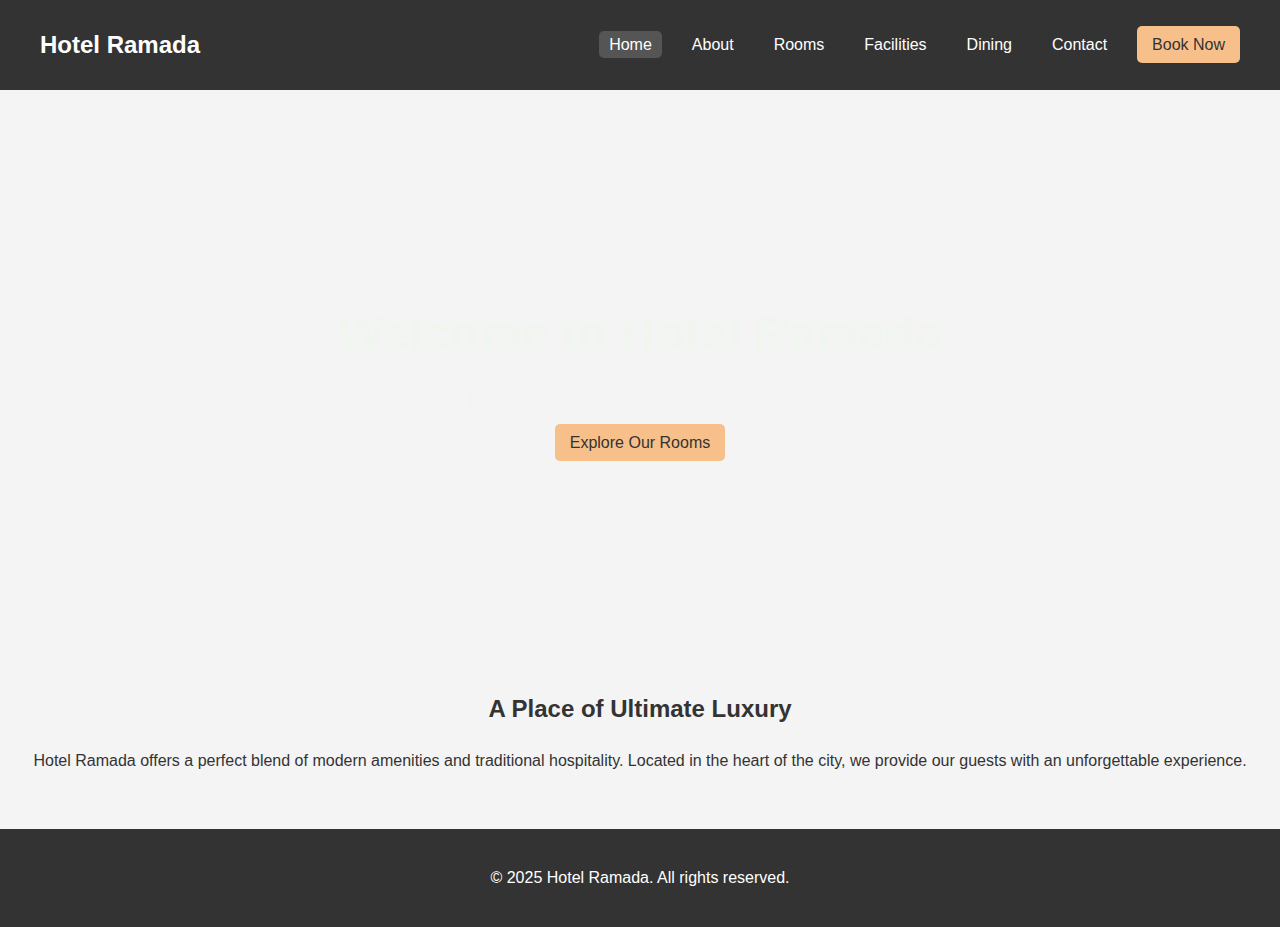
<file: index.html>
<!DOCTYPE html>
<html lang="en">
<head>
    <meta charset="UTF-8">
    <meta name="viewport" content="width=device-width, initial-scale=1.0">
    <title>Hotel Ramada - Home</title>
    <link rel="stylesheet" href="css/style.css">
</head>
<body>
    <header>
        <nav>
            <div class="logo">
                <a href="index.html">Hotel Ramada</a>
            </div>
            <ul>
                <li><a href="index.html" class="active">Home</a></li>
                <li><a href="about.html">About</a></li>
                <li><a href="rooms.html">Rooms</a></li>
                <li><a href="facilities.html">Facilities</a></li>
                <li><a href="dining.html">Dining</a></li>
                <li><a href="contact.html">Contact</a></li>
                <li><a href="booking.html" class="btn">Book Now</a></li>
            </ul>
        </nav>
    </header>

    <section class="hero">
        <div class="hero-content">
            <h1>Welcome to Hotel Ramada</h1>
            <p>Experience luxury and comfort like never before.</p>
            <a href="rooms.html" class="btn">Explore Our Rooms</a>
        </div>
    </section>

    <section class="intro">
        <h2>A Place of Ultimate Luxury</h2>
        <p>Hotel Ramada offers a perfect blend of modern amenities and traditional hospitality. Located in the heart of the city, we provide our guests with an unforgettable experience.</p>
    </section>

    <footer>
        <p>&copy; 2025 Hotel Ramada. All rights reserved.</p>
    </footer>

    <script src="js/script.js"></script>
</body>
</html>
</file>
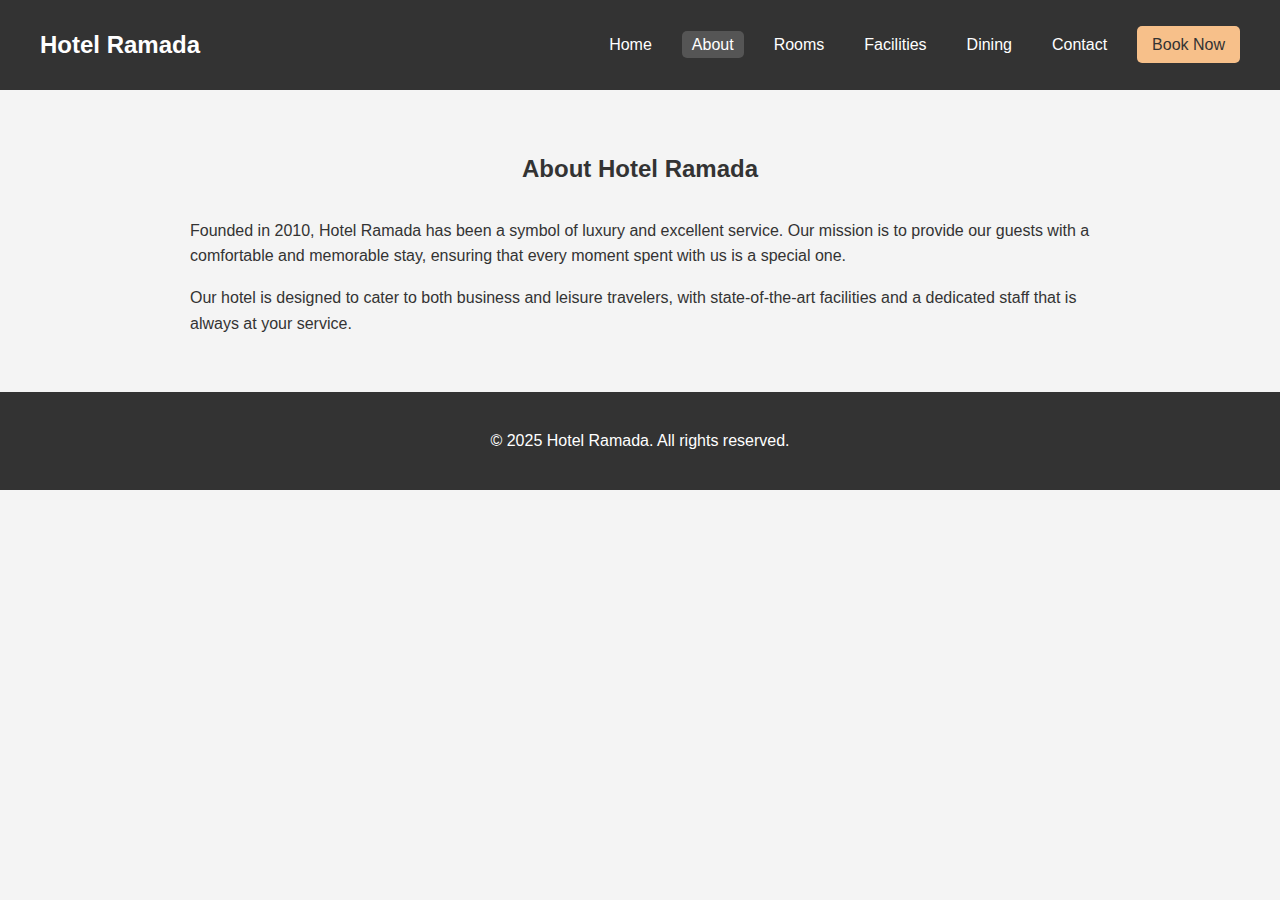
<file: about.html>
<!DOCTYPE html>
<html lang="en">
<head>
    <meta charset="UTF-8">
    <meta name="viewport" content="width=device-width, initial-scale=1.0">
    <title>About Us - Hotel Ramada</title>
    <link rel="stylesheet" href="css/style.css">
</head>
<body>
    <header>
        <nav>
            <div class="logo">
                <a href="index.html">Hotel Ramada</a>
            </div>
            <ul>
                <li><a href="index.html">Home</a></li>
                <li><a href="about.html" class="active">About</a></li>
                <li><a href="rooms.html">Rooms</a></li>
                <li><a href="facilities.html">Facilities</a></li>
                <li><a href="dining.html">Dining</a></li>
                <li><a href="contact.html">Contact</a></li>
                <li><a href="booking.html" class="btn">Book Now</a></li>
            </ul>
        </nav>
    </header>

    <main class="page-content">
        <h2>About Hotel Ramada</h2>
        <p>Founded in 2010, Hotel Ramada has been a symbol of luxury and excellent service. Our mission is to provide our guests with a comfortable and memorable stay, ensuring that every moment spent with us is a special one.</p>
        <p>Our hotel is designed to cater to both business and leisure travelers, with state-of-the-art facilities and a dedicated staff that is always at your service.</p>
    </main>

    <footer>
        <p>&copy; 2025 Hotel Ramada. All rights reserved.</p>
    </footer>
</body>
</html>
</file>
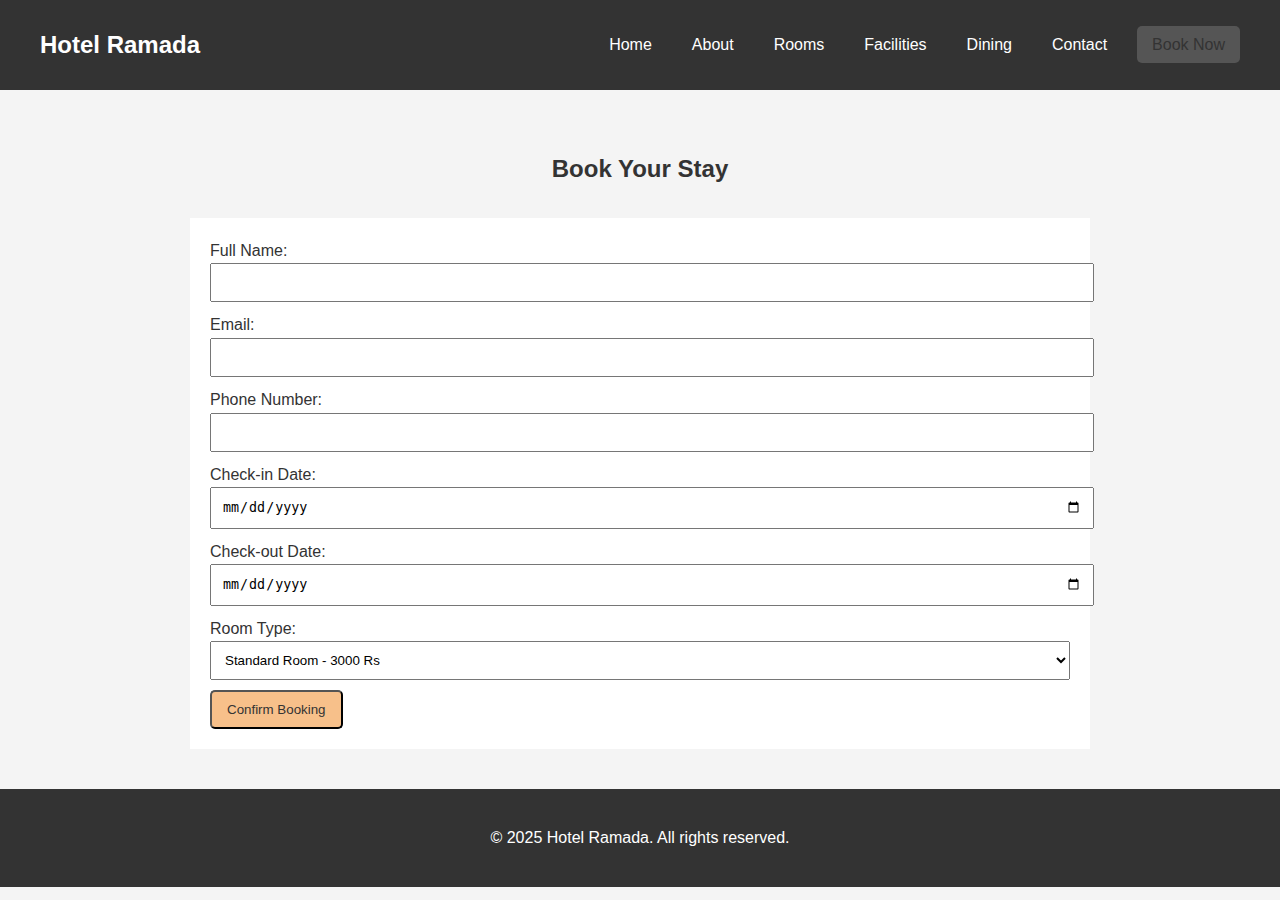
<file: booking.html>
<!DOCTYPE html>
<html lang="en">
<head>
    <meta charset="UTF-8">
    <meta name="viewport" content="width=device-width, initial-scale=1.0">
    <title>Book Your Stay - Hotel Ramada</title>
    <link rel="stylesheet" href="css/style.css">
</head>
<body>
    <header>
        <nav>
            <div class="logo">
                <a href="index.html">Hotel Ramada</a>
            </div>
            <ul>
                <li><a href="index.html">Home</a></li>
                <li><a href="about.html">About</a></li>
                <li><a href="rooms.html">Rooms</a></li>
                <li><a href="facilities.html">Facilities</a></li>
                <li><a href="dining.html">Dining</a></li>
                <li><a href="contact.html">Contact</a></li>
                <li><a href="booking.html" class="btn active">Book Now</a></li>
            </ul>
        </nav>
    </header>

    <main class="page-content">
        <h2>Book Your Stay</h2>
        <form id="bookingForm" class="booking-form">
            <label for="name">Full Name:</label>
            <input type="text" id="name" name="name" required>

            <label for="email">Email:</label>
            <input type="email" id="email" name="email" required>

            <label for="phone">Phone Number:</label>
            <input type="tel" id="phone" name="phone" required>

            <label for="checkin">Check-in Date:</label>
            <input type="date" id="checkin" name="checkin" required>

            <label for="checkout">Check-out Date:</label>
            <input type="date" id="checkout" name="checkout" required>

            <label for="room_type">Room Type:</label>
            <select id="room_type" name="room_type">
                <option value="standard">Standard Room - 3000 Rs</option>
                <option value="deluxe">Deluxe Room - 6000 Rs</option>
                <option value="suite">Suite Room - 10000 Rs</option>
            </select>

            <button type="submit" class="btn">Confirm Booking</button>
        </form>
    </main>

    <footer>
        <p>&copy; 2025 Hotel Ramada. All rights reserved.</p>
    </footer>
    <script src="js/script.js"></script>
</body>
</html>
</file>
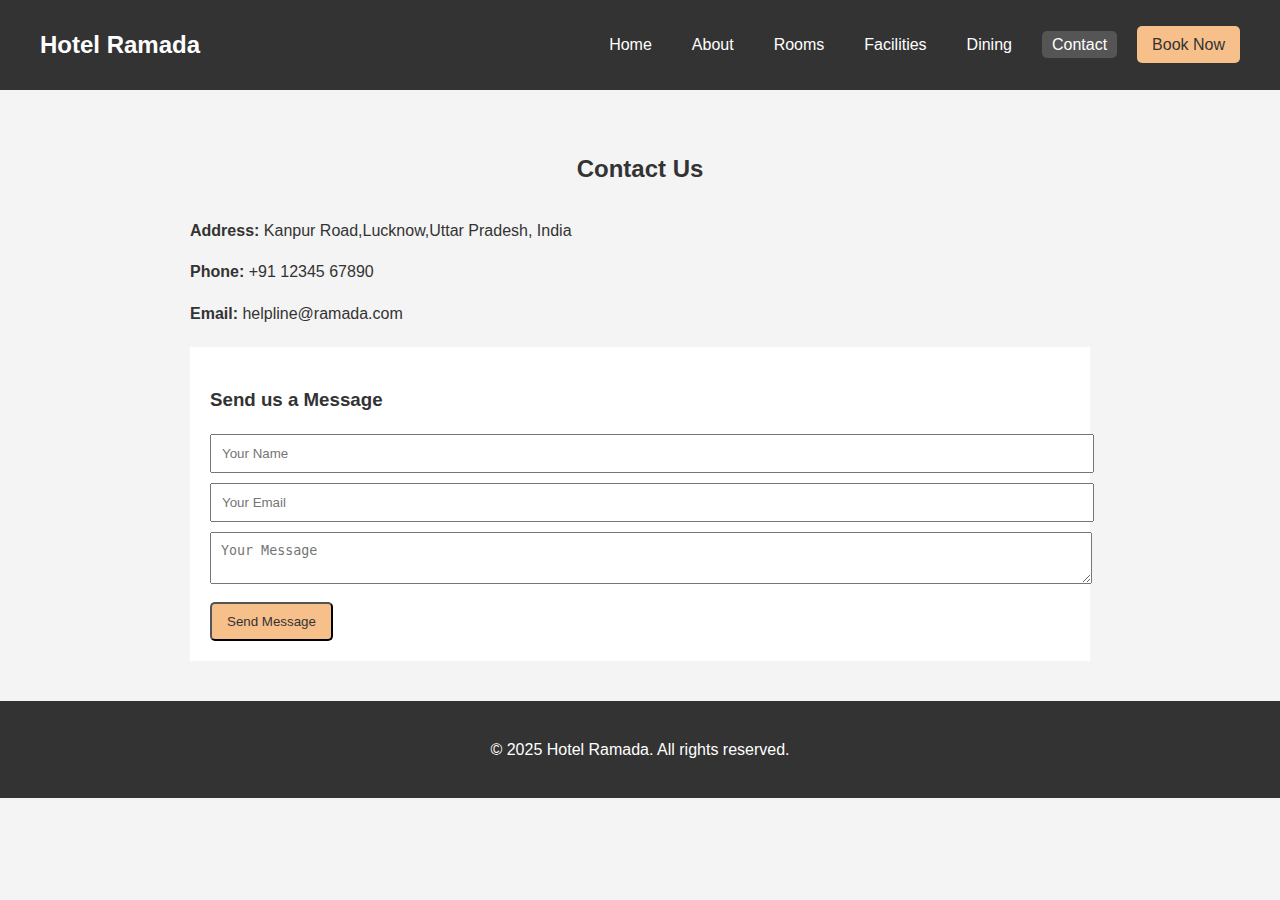
<file: contact.html>
<!DOCTYPE html>
<html lang="en">
<head>
    <meta charset="UTF-8">
    <meta name="viewport" content="width=device-width, initial-scale=1.0">
    <title>Contact Us - Hotel Ramada</title>
    <link rel="stylesheet" href="css/style.css">
</head>
<body>
    <header>
        <nav>
            <div class="logo">
                <a href="index.html">Hotel Ramada</a>
            </div>
            <ul>
                <li><a href="index.html">Home</a></li>
                <li><a href="about.html">About</a></li>
                <li><a href="rooms.html">Rooms</a></li>
                <li><a href="facilities.html">Facilities</a></li>
                <li><a href="dining.html">Dining</a></li>
                <li><a href="contact.html" class="active">Contact</a></li>
                <li><a href="booking.html" class="btn">Book Now</a></li>
            </ul>
        </nav>
    </header>

    <main class="page-content">
        <h2>Contact Us</h2>
        <div class="contact-info">
            <p><strong>Address:</strong> Kanpur Road,Lucknow,Uttar Pradesh, India</p>
            <p><strong>Phone:</strong> +91 12345 67890</p>
            <p><strong>Email:</strong> helpline@ramada.com</p>
        </div>
        <form id="contactForm" class="contact-form">
            <h3>Send us a Message</h3>
            <input type="text" name="name" placeholder="Your Name" required>
            <input type="email" name="email" placeholder="Your Email" required>
            <textarea name="message" placeholder="Your Message" required></textarea>
            <button type="submit" class="btn">Send Message</button>
        </form>
    </main>

    <footer>
        <p>&copy; 2025 Hotel Ramada. All rights reserved.</p>
    </footer>
</body>
</html>
</file>
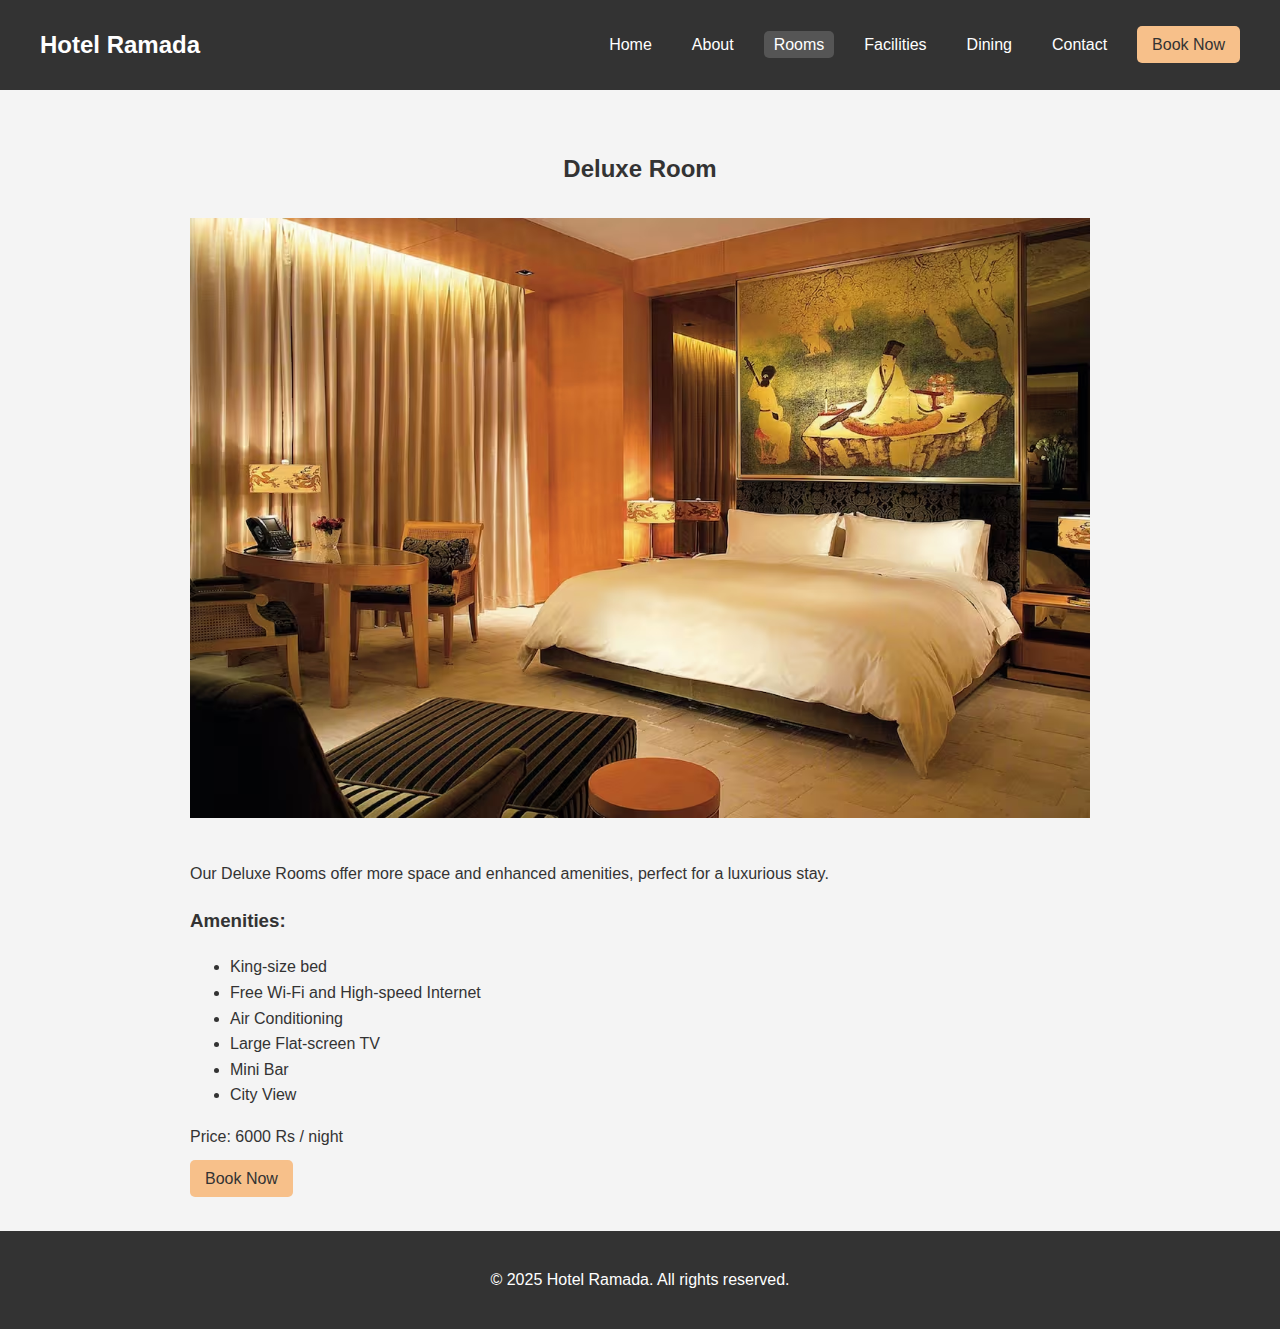
<file: deluxe-room.html>
<!DOCTYPE html>
<html lang="en">
<head>
    <meta charset="UTF-8">
    <meta name="viewport" content="width=device-width, initial-scale=1.0">
    <title>Deluxe Room - Hotel Ramada</title>
    <link rel="stylesheet" href="css/style.css">
</head>
<body>
    <header>
        <nav>
            <div class="logo">
                <a href="index.html">Hotel Ramada</a>
            </div>
            <ul>
                <li><a href="index.html">Home</a></li>
                <li><a href="about.html">About</a></li>
                <li><a href="rooms.html" class="active">Rooms</a></li>
                <li><a href="facilities.html">Facilities</a></li>
                <li><a href="dining.html">Dining</a></li>
                <li><a href="contact.html">Contact</a></li>
                <li><a href="booking.html" class="btn">Book Now</a></li>
            </ul>
        </nav>
    </header>

    <main class="page-content">
        <h2>Deluxe Room</h2>
        <img src="DEluxe Room.avif" alt="Deluxe Room" class="room-image">
        <p>Our Deluxe Rooms offer more space and enhanced amenities, perfect for a luxurious stay.</p>
        <h3>Amenities:</h3>
        <ul>
            <li>King-size bed</li>
            <li>Free Wi-Fi and High-speed Internet</li>
            <li>Air Conditioning</li>
            <li>Large Flat-screen TV</li>
            <li>Mini Bar</li>
            <li>City View</li>
        </ul>
        <p class="price">Price: 6000 Rs / night</p>
        <a href="booking.html" class="btn">Book Now</a>
    </main>

    <footer>
        <p>&copy; 2025 Hotel Ramada. All rights reserved.</p>
    </footer>
</body>
</html>
</file>
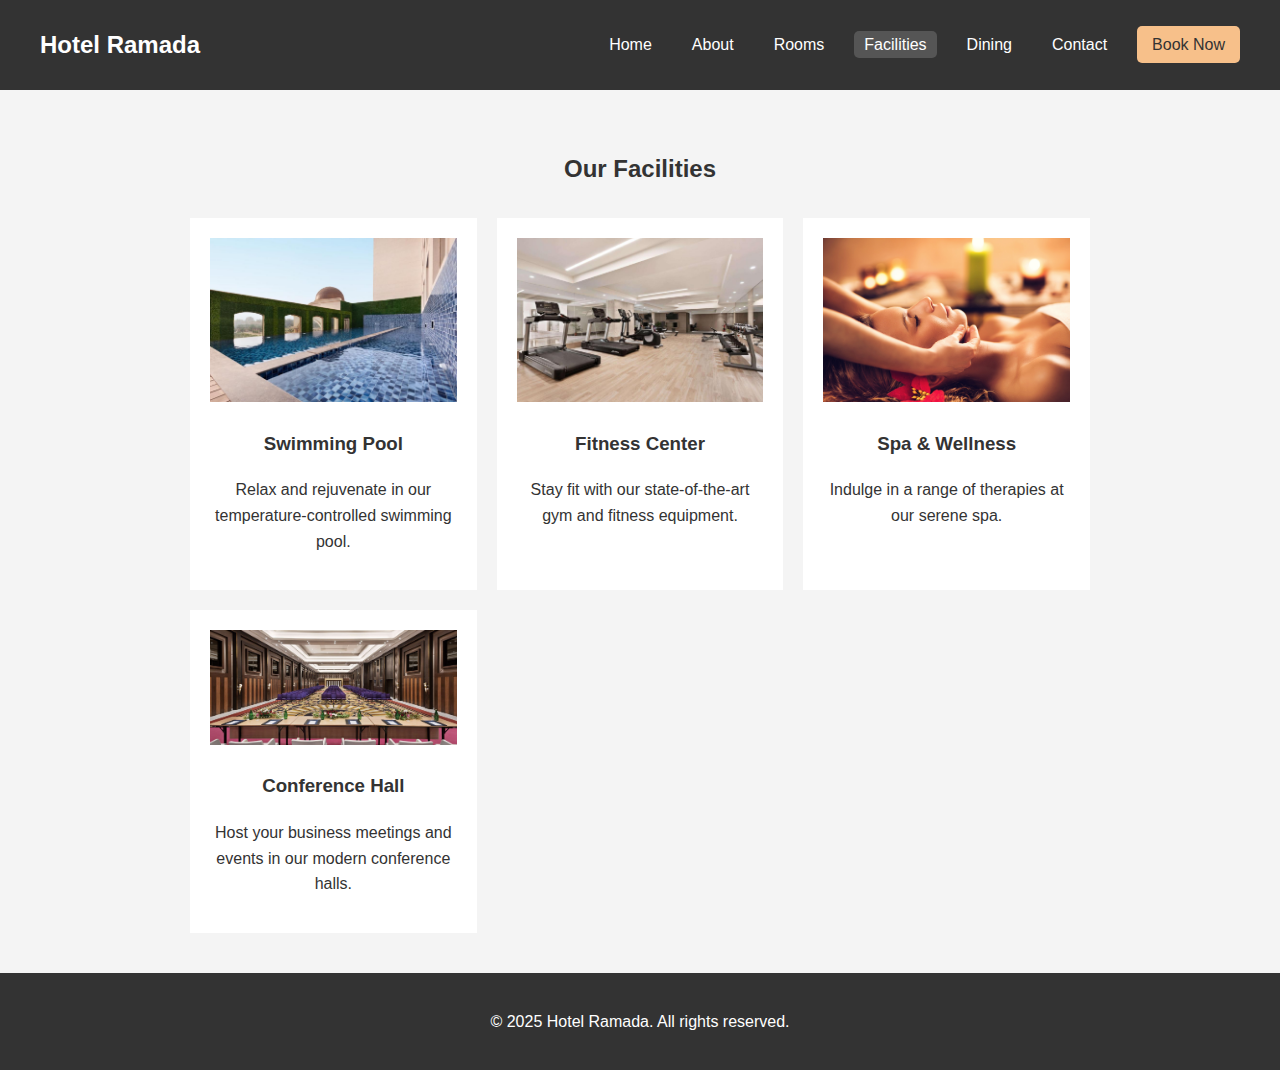
<file: facilities.html>
<!DOCTYPE html>
<html lang="en">
<head>
    <meta charset="UTF-8">
    <meta name="viewport" content="width=device-width, initial-scale=1.0">
    <title>Facilities - Hotel Ramada</title>
    <link rel="stylesheet" href="css/style.css">
</head>
<body>
    <header>
        <nav>
            <div class="logo">
                <a href="index.html">Hotel Ramada</a>
            </div>
            <ul>
                <li><a href="index.html">Home</a></li>
                <li><a href="about.html">About</a></li>
                <li><a href="rooms.html">Rooms</a></li>
                <li><a href="facilities.html" class="active">Facilities</a></li>
                <li><a href="dining.html">Dining</a></li>
                <li><a href="contact.html">Contact</a></li>
                <li><a href="booking.html" class="btn">Book Now</a></li>
            </ul>
        </nav>
    </header>

    <main class="page-content">
        <h2>Our Facilities</h2>
        <div class="facilities-grid">
            <div class="facility">
                <img src="swimming pool.jpg" alt="Swimming Pool">
                <h3>Swimming Pool</h3>
                <p>Relax and rejuvenate in our temperature-controlled swimming pool.</p>
            </div>
            <div class="facility">
                <img src="gym.jpg" alt="Gym">
                <h3>Fitness Center</h3>
                <p>Stay fit with our state-of-the-art gym and fitness equipment.</p>
            </div>
            <div class="facility">
                <img src="Spa.jpg" alt="Spa">
                <h3>Spa & Wellness</h3>
                <p>Indulge in a range of therapies at our serene spa.</p>
            </div>
            <div class="facility">
                <img src="Conference-Venues-in-Lucknow-Best-Event-Venues-Lucknow.jpg" alt="Conference Hall">
                <h3>Conference Hall</h3>
                <p>Host your business meetings and events in our modern conference halls.</p>
            </div>
        </div>
    </main>

    <footer>
        <p>&copy; 2025 Hotel Ramada. All rights reserved.</p>
    </footer>
</body>
</html>
</file>
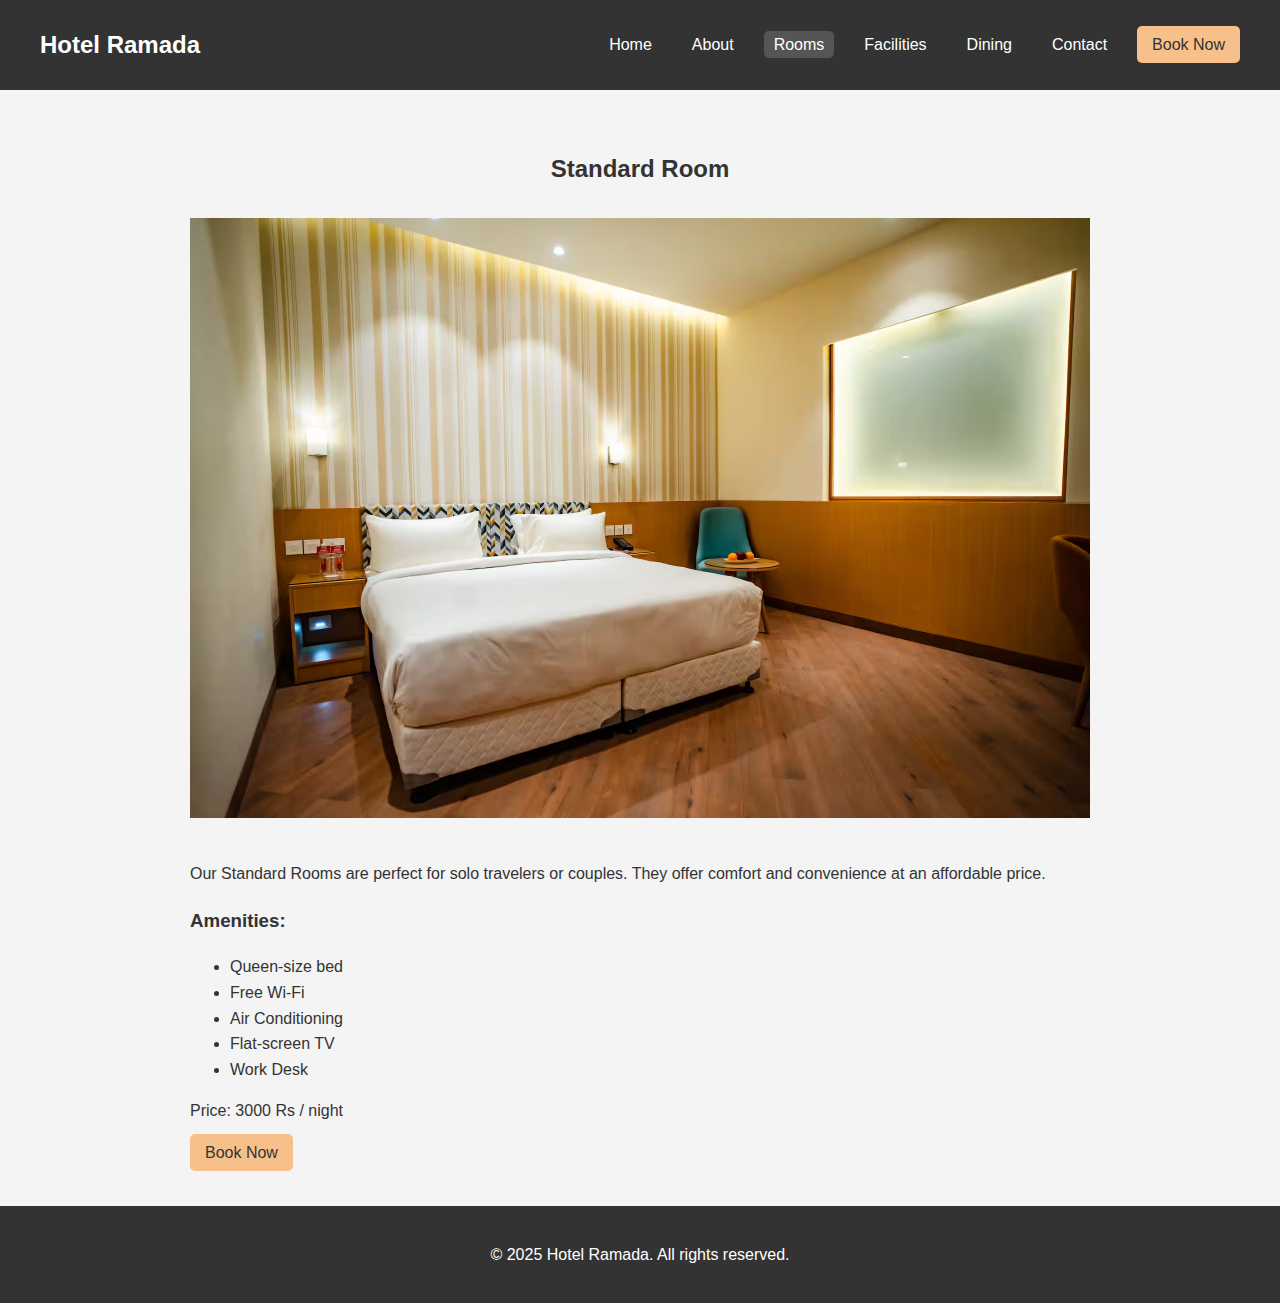
<file: standard-room.html>
<!DOCTYPE html>
<html lang="en">
<head>
    <meta charset="UTF-8">
    <meta name="viewport" content="width=device-width, initial-scale=1.0">
    <title>Standard Room - Hotel Ramada</title>
    <link rel="stylesheet" href="css/style.css">
</head>
<body>
    <header>
        <nav>
            <div class="logo">
                <a href="index.html">Hotel Ramada</a>
            </div>
            <ul>
                <li><a href="index.html">Home</a></li>
                <li><a href="about.html">About</a></li>
                <li><a href="rooms.html" class="active">Rooms</a></li>
                <li><a href="facilities.html">Facilities</a></li>
                <li><a href="dining.html">Dining</a></li>
                <li><a href="contact.html">Contact</a></li>
                <li><a href="booking.html" class="btn">Book Now</a></li>
            </ul>
        </nav>
    </header>

    <main class="page-content">
        <h2>Standard Room</h2>
        <img src="Standard Room.avif" alt="Standard Room" class="room-image">
        <p>Our Standard Rooms are perfect for solo travelers or couples. They offer comfort and convenience at an affordable price.</p>
        <h3>Amenities:</h3>
        <ul>
            <li>Queen-size bed</li>
            <li>Free Wi-Fi</li>
            <li>Air Conditioning</li>
            <li>Flat-screen TV</li>
            <li>Work Desk</li>
        </ul>
        <p class="price">Price: 3000 Rs / night</p>
        <a href="booking.html" class="btn">Book Now</a>
    </main>

    <footer>
        <p>&copy; 2025 Hotel Ramada. All rights reserved.</p>
    </footer>
</body>
</html>
</file>
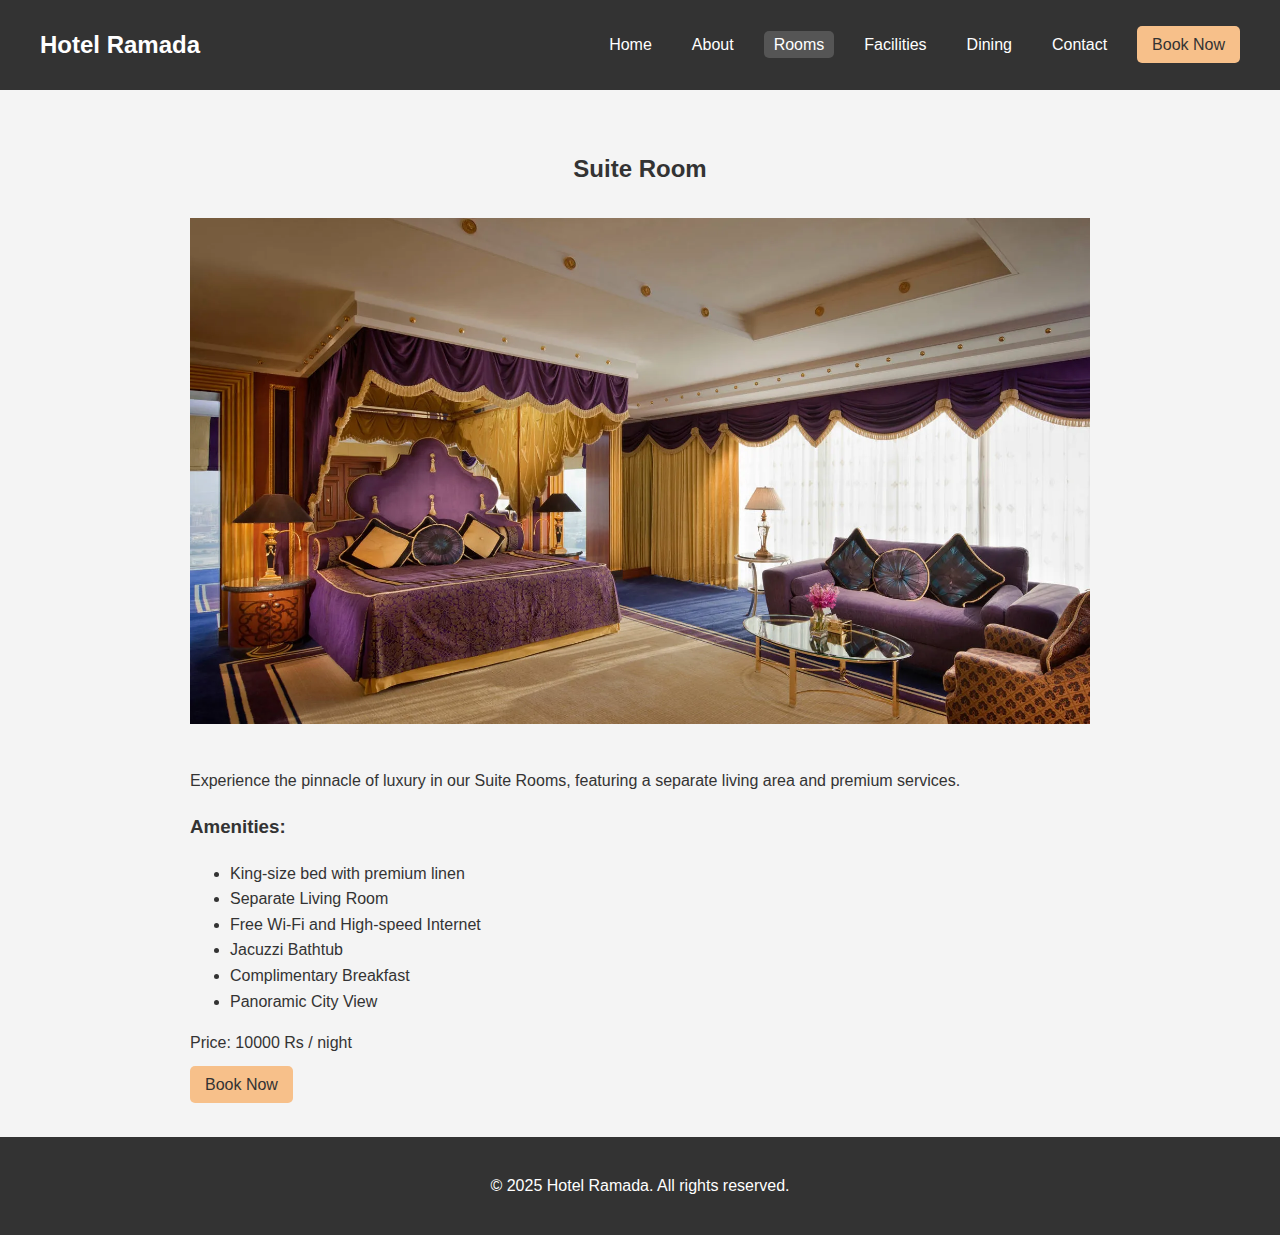
<file: suite-room.html>
<!DOCTYPE html>
<html lang="en">
<head>
    <meta charset="UTF-8">
    <meta name="viewport" content="width=device-width, initial-scale=1.0">
    <title>Suite Room - Hotel Ramada</title>
    <link rel="stylesheet" href="css/style.css">
</head>
<body>
    <header>
        <nav>
            <div class="logo">
                <a href="index.html">Hotel Ramada</a>
            </div>
            <ul>
                <li><a href="index.html">Home</a></li>
                <li><a href="about.html">About</a></li>
                <li><a href="rooms.html" class="active">Rooms</a></li>
                <li><a href="facilities.html">Facilities</a></li>
                <li><a href="dining.html">Dining</a></li>
                <li><a href="contact.html">Contact</a></li>
                <li><a href="booking.html" class="btn">Book Now</a></li>
            </ul>
        </nav>
    </header>

    <main class="page-content">
        <h2>Suite Room</h2>
        <img src="suite-room.webp" alt="Suite Room" class="room-image">
        <p>Experience the pinnacle of luxury in our Suite Rooms, featuring a separate living area and premium services.</p>
        <h3>Amenities:</h3>
        <ul>
            <li>King-size bed with premium linen</li>
            <li>Separate Living Room</li>
            <li>Free Wi-Fi and High-speed Internet</li>
            <li>Jacuzzi Bathtub</li>
            <li>Complimentary Breakfast</li>
            <li>Panoramic City View</li>
        </ul>
        <p class="price">Price: 10000 Rs / night</p>
        <a href="booking.html" class="btn">Book Now</a>
    </main>

    <footer>
        <p>&copy; 2025 Hotel Ramada. All rights reserved.</p>
    </footer>
</body>
</html>
</file>
<file: css/style.css>
/* Basic Styles */
body {
    font-family: Arial, sans-serif;
    margin: 0;
    padding: 0;
    line-height: 1.6;
    background: #f4f4f4;
    color: #333;
}

.container {
    max-width: 1100px;
    margin: auto;
    overflow: auto;
    padding: 0 20px;
}

/* Header and Navigation */
header {
    background: #333;
    color: #fff;
    padding: 1rem 0;
    position: sticky;
    top: 0;
    z-index: 1000;
}

nav {
    display: flex;
    justify-content: space-between;
    align-items: center;
    max-width: 1200px;
    margin: 0 auto;
    padding: 0 20px;
}

nav .logo a {
    color: #fff;
    text-decoration: none;
    font-size: 1.5rem;
    font-weight: bold;
}

nav ul {
    list-style: none;
    display: flex;
    align-items: center;
}

nav ul li {
    margin-left: 20px;
}

nav ul li a {
    color: #fff;
    text-decoration: none;
    padding: 5px 10px;
    transition: background 0.3s;
}

nav ul li a.active, nav ul li a:hover {
    background: #555;
    border-radius: 5px;
}

.btn {
    background: #f7c08a;
    color: #333;
    padding: 10px 15px;
    border-radius: 5px;
    text-decoration: none;
}

.btn:hover {
    background: #f5a65b;
}

/* Hero Section */
.hero {
    height: 60vh;
    background: url('https://images.trvl-media.com/lodging/39000000/38790000/38786200/38786174/30151558.jpg?impolicy=resizecrop&rw=1200&ra=fit../images/hero-bg.jpg') no-repeat center center/cover;
    color: rgb(241, 245, 239);
    display: flex;
    justify-content: center;
    align-items: center;
    text-align: center;
}

.hero-content h1 {
    font-size: 3rem;
    margin-bottom: 1rem;
}

/* Intro Section */
.intro {
    padding: 40px 20px;
    text-align: center;
}

/* Page Content */
.page-content {
    padding: 40px 20px;
    max-width: 900px;
    margin: 0 auto;
}

.page-content h2 {
    text-align: center;
    margin-bottom: 30px;
}

/* Room Gallery */
.room-gallery {
    display: grid;
    grid-template-columns: repeat(auto-fit, minmax(250px, 1fr));
    gap: 20px;
}

.room-card {
    background: #fff;
    border: 1px solid #ddd;
    padding: 20px;
    text-align: center;
}

.room-card img {
    max-width: 100%;
    height: auto;
}

.room-card .price {
    font-weight: bold;
    color: #f7c08a;
}

/* Room Details */
.room-image {
    max-width: 100%;
    height: auto;
    margin-bottom: 20px;
}

/* Facilities */
.facilities-grid {
    display: grid;
    grid-template-columns: repeat(auto-fit, minmax(250px, 1fr));
    gap: 20px;
}

.facility {
    background: #fff;
    padding: 20px;
    text-align: center;
}

.facility img {
    max-width: 100%;
}

/* Dining */
.dining-option {
    margin-bottom: 30px;
    display: flex;
    gap: 20px;
    align-items: center;
}

.dining-option img {
    max-width: 200px;
}

/* Forms */
.contact-form, .booking-form {
    background: #fff;
    padding: 20px;
    margin-top: 20px;
}

.contact-form input, .contact-form textarea,
.booking-form input, .booking-form select {
    width: 100%;
    padding: 10px;
    margin-bottom: 10px;
}

/* Footer */
footer {
    text-align: center;
    padding: 20px;
    background: #333;
    color: #fff;
}
</file>
